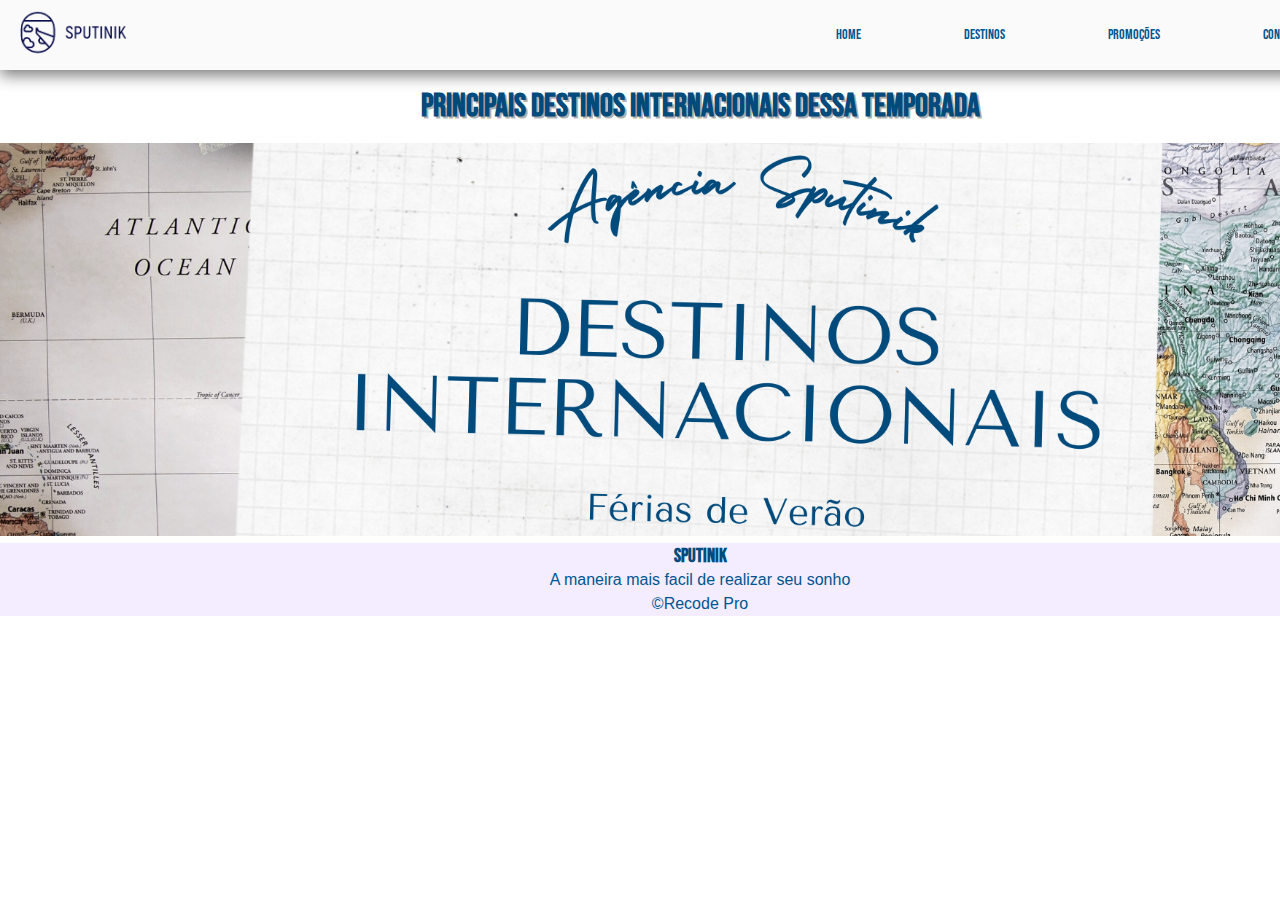
<file: AgenciaViagensFront/htmlcss/index.html>
<!DOCTYPE html>
<html lang="pt-br">

<head>
    <meta charset="UTF-8">
    <meta http-equiv="X-UA-Compatible" content="IE=edge">
    <meta name="viewport" content="width=device-width, initial-scale=1.0">
    <link rel="shortcut icon" href="imagens/icon.ico" type="image/x-icon">
    <link rel="stylesheet" href="estilo/style.css">
    <link rel="stylesheet" href="">
    <script async src="script.js"></script>
    <title>SputiniK Viagens</title>
</head>

<body>
    <header>

        <a href="index.html"><img src="imagens/logo.png" alt="logo"></a>
        <nav>
            <ul>
                <li><a>Home</a></li>
                <li><a href="destinos.html">Destinos</a></li>
                <li><a href="promocoes.html">Promoções</a></li>
                <li><a href="contato.html">Contato</a></li>
            </ul>
        </nav>
        </div>
    </header>
    <h1>
        Principais destinos internacionais dessa temporada
    </h1>
    <div>
        <section>
            <div class="container">
                <div id="slider">
                    <img class="selected" src="imagens/1.png" alt="Promo">
                    <img src="imagens/4.png" alt="França">
                    <img src="imagens/3.png" alt="Holanda">
                    <img src="imagens/5.png" alt="Inglaterra">
                </div>
            </div>
        </section>
    </div>
    <div>

    </div>

    <footer>
        <div class="footer-content">
            <h3> SputiniK</h3>
            <p>A maneira mais facil de realizar seu sonho</p>
            <p>&copy;Recode Pro</p>
        </div>
    </footer>


</body>

</html>
</file>
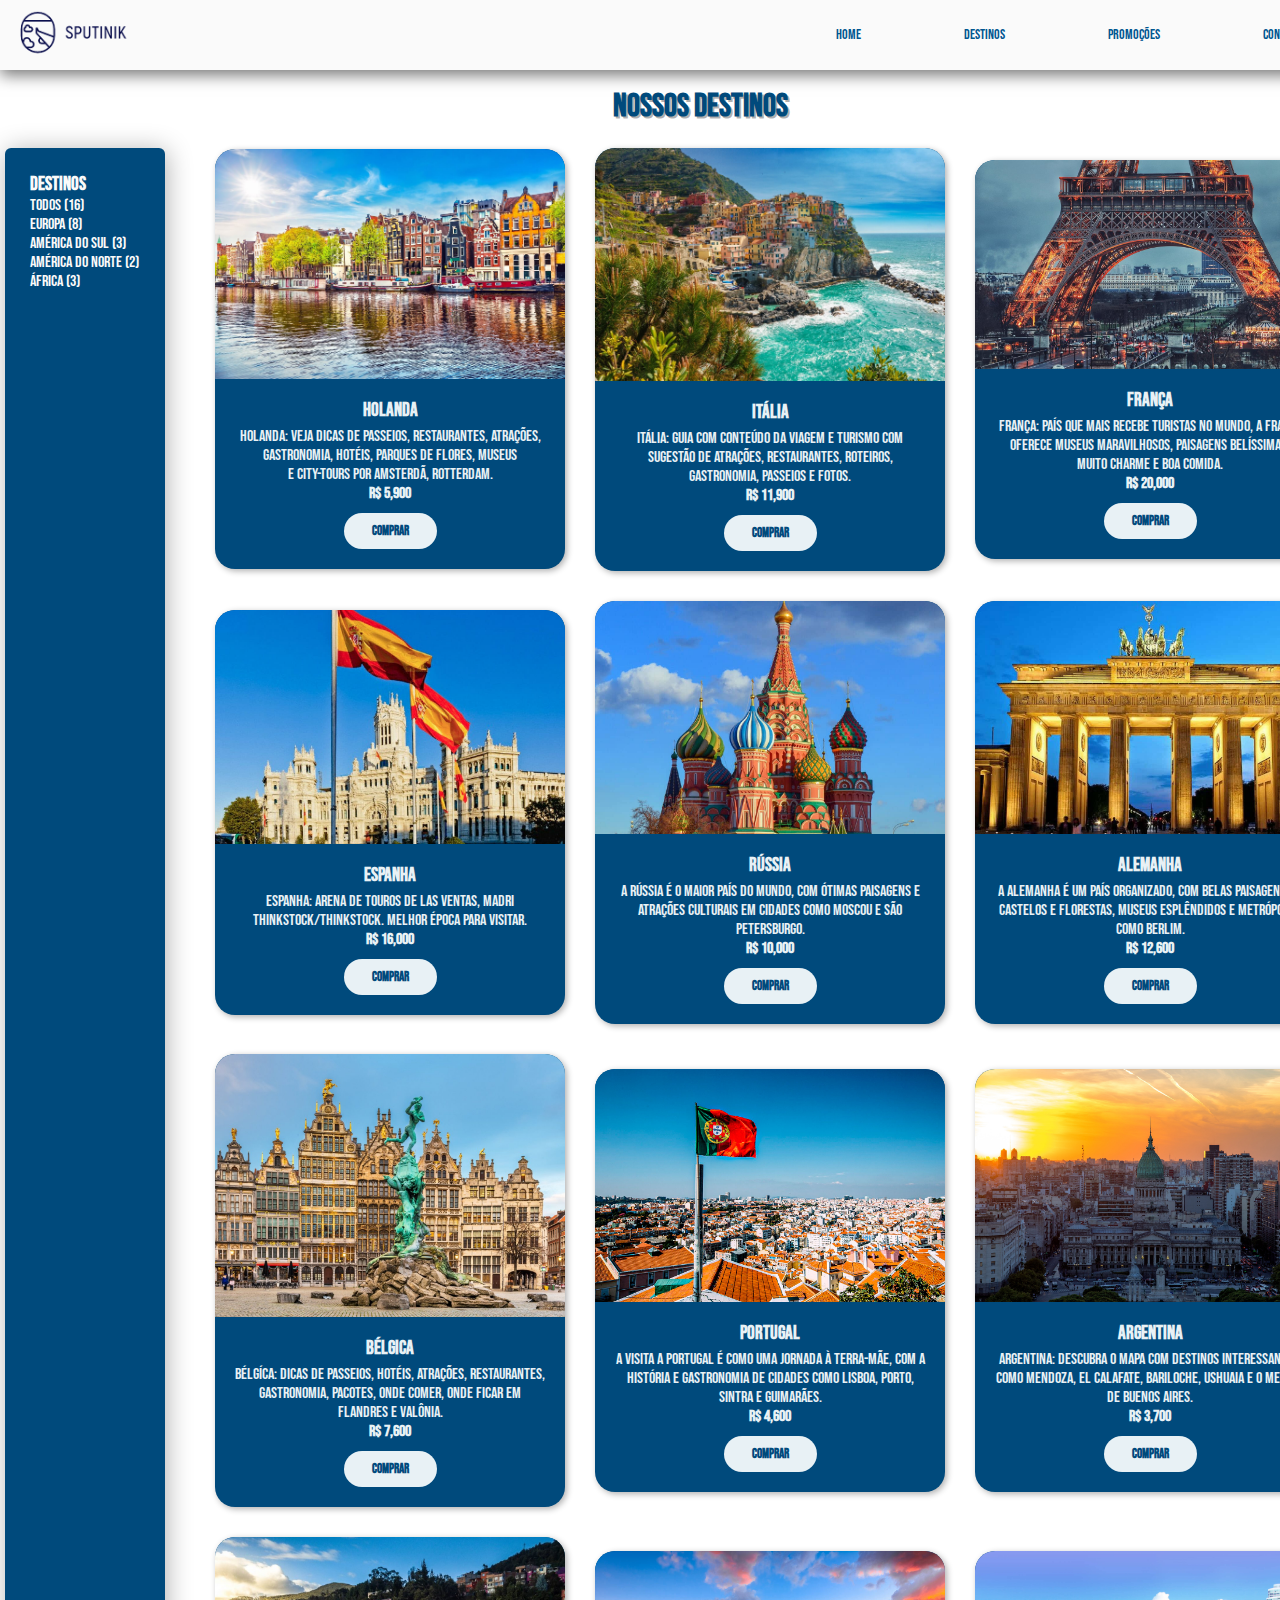
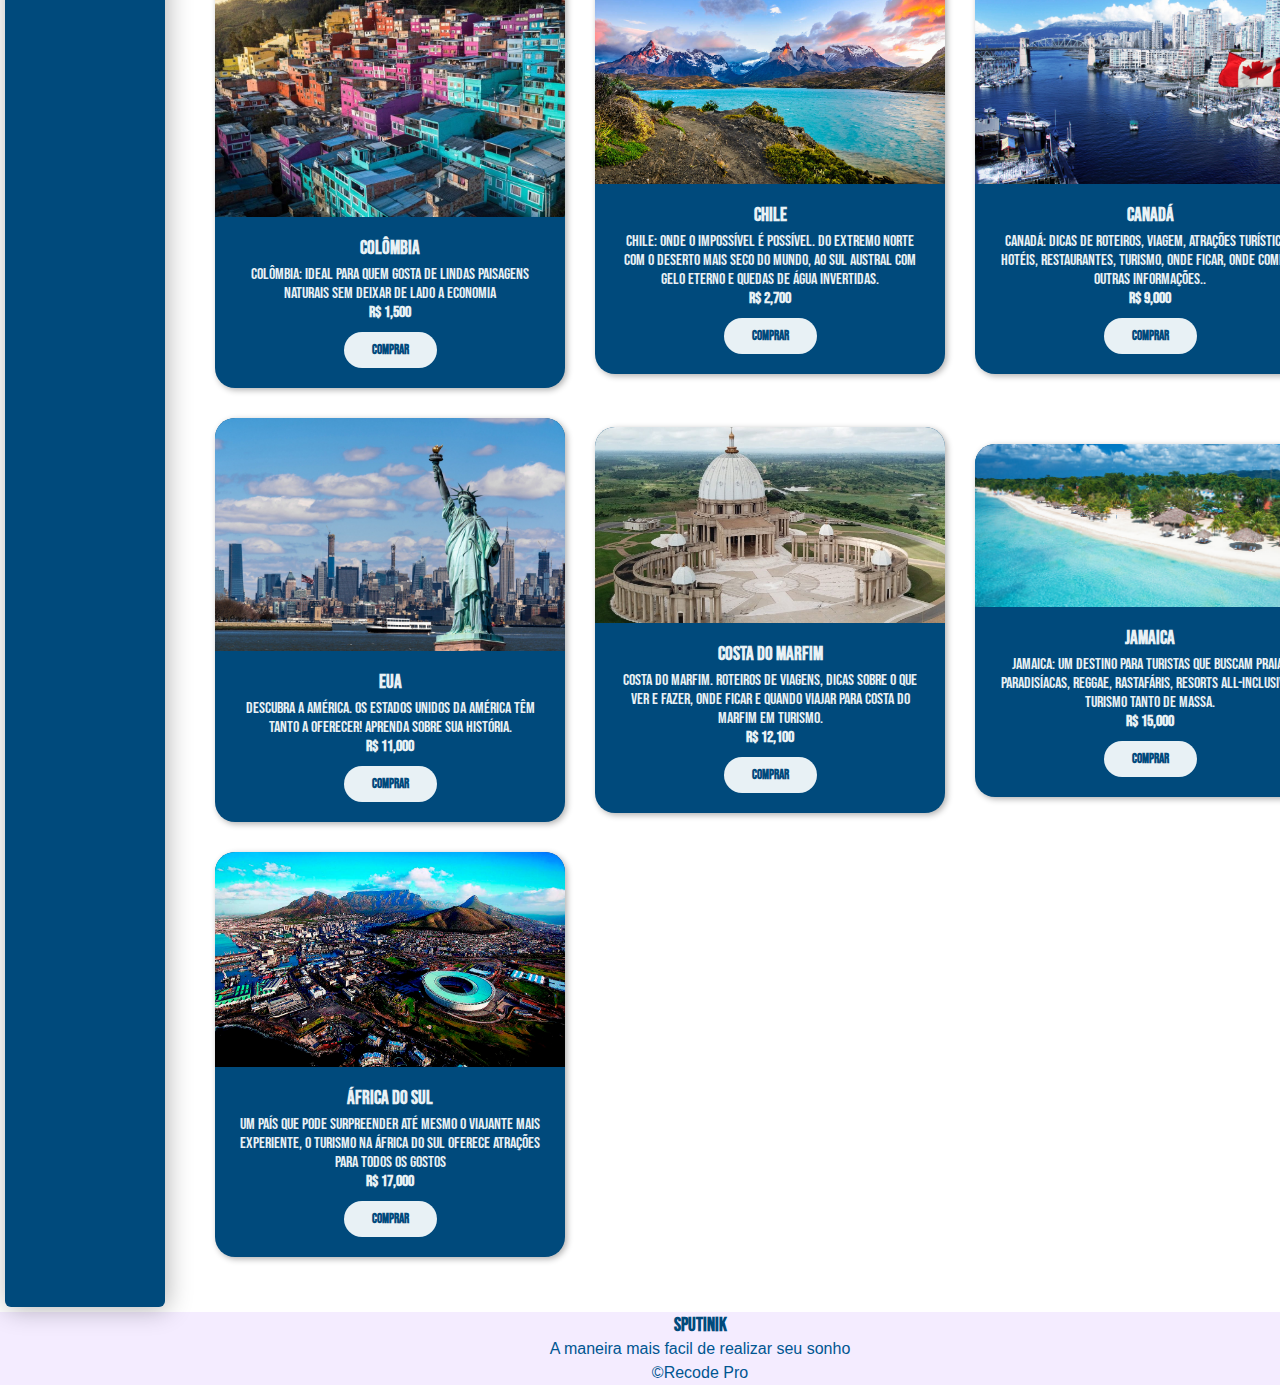
<file: AgenciaViagensFront/htmlcss/destinos.html>
<!DOCTYPE html>
<html lang="pt-br">

<head>
    <meta charset="UTF-8">
    <meta http-equiv="X-UA-Compatible" content="IE=edge">
    <meta name="viewport" content="width=device-width, initial-scale=1.0">
    <link rel="shortcut icon" href="imagens/icon.ico" type="image/x-icon">
    <link rel="stylesheet" href="estilo/style.css">
    <link rel="stylesheet" href="">
    <script async src="script.js"></script>
    <title>Destinos</title>
</head>

<body>
    <header>
        <div>
            <a href="index.html"><img src="imagens/logo.png" alt="logo"></a>
            <nav class="menu">
                <ul>
                    <li><a href="index.html">Home</a></li>
                    <li><a>Destinos</a></li>
                    <li><a href="promocoes.html">Promoções</a></li>
                    <li><a href="contato.html">Contato</a></li>
                </ul>
            </nav>
        </div>
    </header>
    <h1>
       Nossos Destinos
    </h1>
    <div>
        <div class="selecao">
            <div class="continentes">
                <section class="paises">
                    <h3>Destinos</h3>
                    <ul>
                        <li onclick="exibir_todos()">Todos (16)</li>
                        <li onclick="exibir_categoria('europa')">Europa (8)</li>
                        <li onclick="exibir_categoria('ams')">América do Sul (3)</li>
                        <li onclick="exibir_categoria('amn')">América do Norte (2) </li>
                        <li onclick="exibir_categoria('africa')">África (3) </li>
                    </ul>
                </section>
        </div>
        <div>
            <main class="grid">
                <article class="produto" id="europa">
                    <img src="imagens/hlnd.jpg" alt="Holanda">
                    <div class="text">
                        <h3>Holanda</h3>
                        <p>Holanda: veja dicas de passeios, restaurantes, atrações, gastronomia, hotéis, parques de flores, museus <br> e city-tours por Amsterdã, Rotterdam. <br> <strong>R$ 5,900</strong></p>
                        <button class="botao" onclick="alert('Item adicionado ao Carrinho')">Comprar</button>
                    </div>
                </article>
                <article class="produto" class="produto" id="europa">
                    <img src="imagens/it.jpg" alt="Itália">
                    <div class="text">
                        <h3>Itália</h3>
                        <p>Itália: guia com conteúdo da Viagem e Turismo com sugestão de atrações, restaurantes, roteiros, gastronomia, passeios e fotos.<br> <strong>R$ 11,900</strong></p>
                        <button class="botao" onclick="alert('Item adicionado ao Carrinho')">Comprar</button>
                    </div>
                </article>
                <article class="produto" class="produto" id="europa">
                    <img src="imagens/fr.jpg" alt="França">
                    <div class="text">
                        <h3>França</h3>
                        <p>França: País que mais recebe turistas no mundo, a França oferece museus maravilhosos, paisagens belíssimas, muito charme e boa comida.<br> <strong>R$ 20,000</strong></p>
                        <button class="botao" onclick="alert('Item adicionado ao Carrinho')">Comprar</button>
                    </div>
                </article>
                <article class="produto" id="europa">
                    <img src="imagens/madrid.jpg" alt="Madrid">
                    <div class="text">
                        <h3>Espanha</h3>
                        <p>Espanha: Arena de touros de Las Ventas, Madri Thinkstock/Thinkstock. Melhor época para visitar.<br> <strong>R$ 16,000</strong></p>
                        <button class="botao" onclick="alert('Item adicionado ao Carrinho')">Comprar</button>
                    </div>
                </article>
                <article class="produto" id="europa">
                    <img src="imagens/rss.jpg" alt="Rússia">
                    <div class="text">
                        <h3>Rússia</h3>
                        <p>A Rússia é o maior país do mundo, com ótimas paisagens e atrações culturais em cidades como Moscou e São Petersburgo.<br> <strong>R$ 10,000</strong></p>
                        <button class="botao" onclick="alert('Item adicionado ao Carrinho')">Comprar</button>
                    </div>
                </article>
                <article class="produto" class="produto" id="europa">
                    <img src="imagens/al.jpg" alt="Alemanha">
                    <div class="text">
                        <h3>Alemanha</h3>
                        <p>A Alemanha é um país organizado, com belas paisagens de castelos e florestas, museus esplêndidos e metrópoles como Berlim.<br> <strong>R$ 12,600</strong></p>
                        <button class="botao" onclick="alert('Item adicionado ao Carrinho')">Comprar</button>
                    </div>
                </article>
                <article class="produto" class="produto" id="europa">
                    <img src="imagens/belg.jpg" alt="Bélgica">
                    <div class="text">
                        <h3>Bélgica</h3>
                        <p>Bélgíca: dicas de passeios, hotéis, atrações, restaurantes, gastronomia, pacotes, onde comer, onde ficar em Flandres e Valônia.<br> <strong>R$ 7,600</strong></p>
                        <button class="botao" onclick="alert('Item adicionado ao Carrinho')">Comprar</button>
                    </div>
                </article>
                <article class="produto" id="europa">
                    <img src="imagens/portugal.jpg" alt="Holanda">
                    <div class="text">
                        <h3>Portugal</h3>
                        <p>A visita a Portugal é como uma jornada à terra-mãe, com a história e gastronomia de cidades como Lisboa, Porto, Sintra e Guimarães.<br> <strong>R$ 4,600</strong></p>
                        <button class="botao" onclick="alert('Item adicionado ao Carrinho')">Comprar</button>
                    </div>
                </article>
                <article class="produto" id="ams">
                    <img src="imagens/arg.jpg" alt="Argentina">
                    <div class="text">
                        <h3>Argentina</h3>
                        <p>Argentina: descubra o mapa com destinos interessantes, como Mendoza, El Calafate, Bariloche, Ushuaia e o melhor de Buenos Aires.<br> <strong>R$ 3,700</strong></p>
                        <button class="botao" onclick="alert('Item adicionado ao Carrinho')">Comprar</button>
                    </div>
                </article>
                <article class="produto" id="ams">
                    <img src="imagens/colo.jpg"alt="Colombia">
                    <div class="text">
                        <h3>Colômbia</h3>
                        <p>Colômbia: Ideal para quem gosta de lindas paisagens naturais sem deixar de lado a economia<br> <strong>R$ 1,500</strong></p>
                        <button class="botao" onclick="alert('Item adicionado ao Carrinho')">Comprar</button>
                    </div>
                </article>
                <article class="produto" id="ams">
                    <img src="imagens/chile.jpg"alt="chile">
                    <div class="text">
                        <h3>Chile</h3>
                        <p>Chile: Onde o impossível é possível. Do extremo norte com o deserto mais seco do mundo, ao sul austral com gelo eterno e quedas de água invertidas.<br> <strong>R$ 2,700</strong></p>
                        <button class="botao" onclick="alert('Item adicionado ao Carrinho')">Comprar</button>
                    </div>
                </article>
                <article class="produto" id="amn">
                    <img src="imagens/cc.jpg" alt="Canada">
                    <div class="text">
                        <h3>Canadá</h3>
                        <p> Canadá: dicas de roteiros, viagem, atrações turísticas, hotéis, restaurantes, turismo, onde ficar, onde comer e outras informações..<br> <strong>R$ 9,000</strong></p>
                        <button class="botao" onclick="alert('Item adicionado ao Carrinho')">Comprar</button>
                    </div>
                </article>
                <article class="produto" id="amn">
                    <img src="imagens/eua.jpeg" alt="Eua">
                    <div class="text">
                        <h3>Eua</h3>
                        <p> Descubra a América. Os Estados Unidos da América têm tanto a oferecer! Aprenda sobre sua história.<br> <strong>R$ 11,000</strong></p>
                        <button class="botao" onclick="alert('Item adicionado ao Carrinho')">Comprar</button>
                    </div>
                </article>
                <article class="produto" id="africa">
                    <img src="imagens/costam.jpg" alt="Costa do Marfim">
                    <div class="text">
                        <h3>Costa do Marfim</h3>
                        <p>  Costa do Marfim. Roteiros de viagens, dicas sobre o que ver e fazer, onde ficar e quando viajar para Costa do Marfim em turismo.<br> <strong>R$ 12,100</strong></p>
                        <button class="botao" onclick="alert('Item adicionado ao Carrinho')">Comprar</button>
                    </div>
                </article>
                <article class="produto" id="africa">
                    <img src="imagens/jamaica.jpg" alt="jamaica">
                    <div class="text">
                        <h3>Jamaica</h3>
                        <p>Jamaica: Um destino para turistas que buscam praias paradisíacas, reggae, rastafáris, resorts all-inclusive e turismo tanto de massa.<br> <strong>R$ 15,000</strong></p>
                        <button class="botao" onclick="alert('Item adicionado ao Carrinho')">Comprar</button>
                    </div>
                </article>
                <article class="produto" id="africa">
                    <img src="imagens/af.jpg" alt="Africa do Sula">
                    <div class="text">
                        <h3>África do Sul</h3>
                        <p>Um país que pode surpreender até mesmo o viajante mais experiente, o turismo na África do Sul oferece atrações para todos os gostos<br> <strong>R$ 17,000</strong></p>
                        <button class="botao" onclick="alert('Item adicionado ao Carrinho')">Comprar</button>
                    </div>
                </article>

            </main>
        </div>
    </div>

        <footer>
            <div class="footer-content">
                <h3> SputiniK</h3>
                <p>A maneira mais facil de realizar seu sonho</p>
                <p>&copy;Recode Pro</p>
            </div>
        </footer>


</body>

</html>
</file>
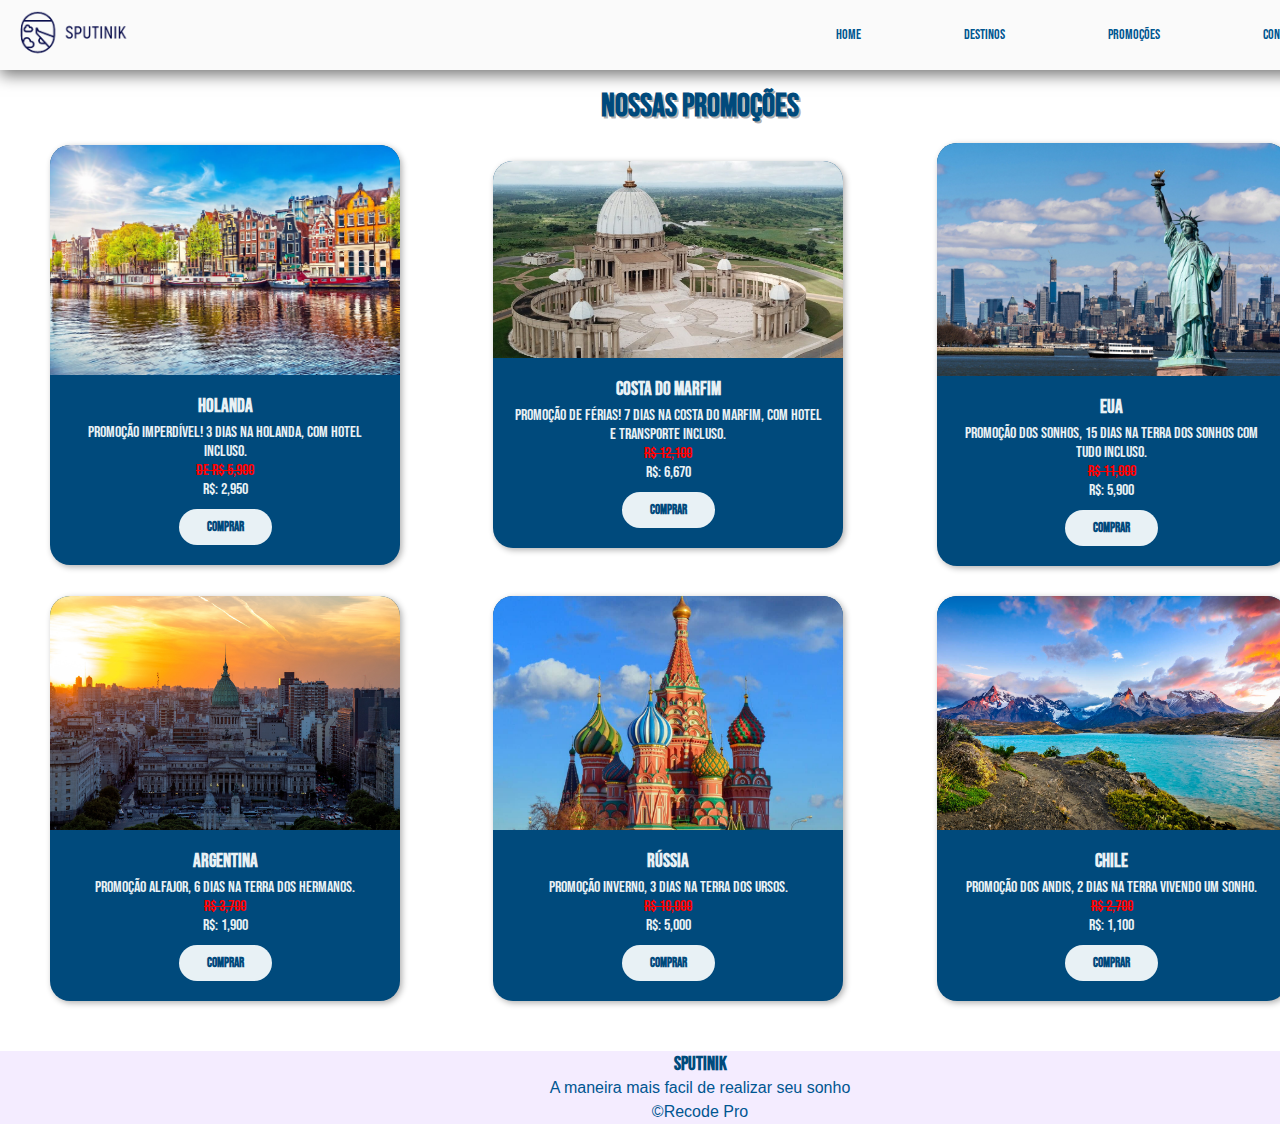
<file: AgenciaViagensFront/htmlcss/promocoes.html>
<!DOCTYPE html>
<html lang="pt-br">

<head>
    <meta charset="UTF-8">
    <meta http-equiv="X-UA-Compatible" content="IE=edge">
    <meta name="viewport" content="width=device-width, initial-scale=1.0">
    <link rel="shortcut icon" href="imagens/icon.ico" type="image/x-icon">
    <link rel="stylesheet" href="estilo/style.css">
    <link rel="stylesheet" href="">
    <script async src="script.js"></script>
    <title>Destinos</title>
</head>

<body>
    <header>
        <div>
            <a href="index.html"><img src="imagens/logo.png" alt="logo"></a>
            <nav>
                <ul>
                    <li><a href="index.html">Home</a></li>
                    <li><a href="destinos.html">Destinos</a></li>
                    <li><a>Promoções</a></li>
                    <li><a href="contato.html">Contato</a></li>
                </ul>
            </nav>
        </div>
    </header>
    <h1>
       Nossas promoções
    </h1>
    <div>
        <main class="grid">
            <article class="produto">
                <img src="imagens/hlnd.jpg" alt="Holanda">
                <div class="text">
                    <h3>Holanda</h3>
                    <p>Promoção imperdível! 3 dias na Holanda, com hotel incluso.</p>
                    <p class="promocao">De R$ 5,900</p>
                    <p> R$: 2,950</p>
                    <button class="botao" onclick="alert('Item adicionado ao Carrinho')">Comprar</button>
                </div>
            </article>
            <article class="produto">
                <img src="imagens/costam.jpg" alt="Costa do Marfim">
                <div class="text">
                    <h3>Costa do Marfim</h3>
                    <p>Promoção de férias! 7 dias na Costa do Marfim, com hotel e transporte incluso.</p>
                    <p class="promocao"> R$ 12,100</p>
                    <p> R$: 6,670</p>
                    <button class="botao" onclick="alert('Item adicionado ao Carrinho')">Comprar</button>
            </article>
            <article class="produto">
                <img src="imagens/eua.jpeg" alt="eua">
                <div class="text">
                    <h3>Eua</h3>
                    <p>Promoção dos sonhos, 15 dias na terra dos sonhos com tudo incluso.</p>
                    <p class="promocao"> R$ 11,000</p>
                    <p> R$: 5,900</p>
                    <button class="botao" onclick="alert('Item adicionado ao Carrinho')">Comprar</button>
                </div>
            </article>
            <article class="produto">
                <img src="imagens/arg.jpg" alt="Argentina">
                <div class="text">
                    <h3>Argentina</h3>
                    <p>Promoção alfajor, 6 dias na terra dos hermanos.</p>
                    <p class="promocao"> R$ 3,700</p>
                    <p> R$: 1,900</p>
                    <button class="botao" onclick="alert('Item adicionado ao Carrinho')">Comprar</button>
                </div>
            </article>
            <article class="produto">
                <img src="imagens/rss.jpg" alt="Rússia">
                <div class="text">
                    <h3>Rússia</h3>
                    <p>Promoção inverno, 3 dias na terra dos ursos.</p>
                    <p class="promocao"> R$ 10,000</p>
                    <p> R$: 5,000</p>
                    <button class="botao" onclick="alert('Item adicionado ao Carrinho')">Comprar</button>
                </div>
            </article>
            <article class="produto">
                <img src="imagens/chile.jpg" alt="chile">
                <div class="text">
                    <h3>Chile</h3>
                    <p>Promoção dos andis, 2 dias na terra vivendo um sonho.</p>
                    <p class="promocao"> R$ 2,700</p>
                    <p> R$: 1,100</p>
                    <button class="botao" onclick="alert('Item adicionado ao Carrinho')">Comprar</button>
                </div>
                </div>
            </article>
        </main>
    </div>
</div>

    <div class="container">
        <footer>
            <div class="footer-content">
                <h3> SputiniK</h3>
                <p>A maneira mais facil de realizar seu sonho</p>
                <p>&copy;Recode Pro</p>
            </div>
    </div>
<body>
    
</html>
</file>
<file: AgenciaViagensFront/htmlcss/estilo/style.css>
@import url('https://fonts.googleapis.com/css2?family=Athiti:wght@300;400;700&family=Bebas+Neue&family=Fruktur&family=Kaushan+Script&family=Work+Sans:ital,wght@0,100;0,200;0,300;0,400;0,500;0,600;0,700;0,800;0,900;1,100;1,200;1,300;1,400;1,500;1,600;1,700;1,800;1,900&display=swap');

:root {
    --cor0: #FAFAFA;
    --cor1: #E8F1F5;
    --cor2: #005691;
    --cor3: #004A7C;
    --fonte-padrao: Arial, Verdana, Helvetica, sans-serif;
    --fonte-destaque: 'Bebas Neue', cursive;
}

* {
    padding: 0;
    margin: 0;
    box-sizing: border-box;
    text-decoration: none;
    font-family: var(--fonte-destaque), var(--fonte-padrao);
}
body{
    margin: 0%;
    padding: 0;
    display: fixed;
    position: absolute;
}

 
header {
    height: 100%;
    box-shadow: 0px 5px 15px #757575;
    background-color: var(--cor0);
    display: flex;
    height: 70px;
    width: 1400px;
    
}

img {
    width: 150px;

}

nav {

    position: absolute;
    top: 25px;
    right: 100px;
}

nav ul li {
    display: inline;
    padding-left: 100px;
}

nav ul li a {
    font-size: 14px;
    color: var(--cor2);
    transition-duration: 0.1s;
}

ul li a:hover {
    color: var(--cor4);
}

h1 {
    text-align: center;
    padding: 12px;
    margin: 5px;
    font-family: var(--fonte-destaque);
    color: var(--cor3);
    text-shadow: 2px 2px 0px rgb(0, 0, 0, 0.315);
   
}

#container {
    margin: 0;
    padding: 2px;
    display: flex;
    flex-direction: center;
    justify-content: center;
    align-items: center;
}

#slider {
    width: 100%;
    height: 130vw;
    max-height: 400px;

    position: relative;
}

#slider img {
    opacity: 0;
    position: absolute;
    width: 100%;
    height: 100%;
    object-fit: cover;
    transition: opacity 800ms;
    padding-bottom: 7px;
}

#slider img.selected {
    opacity: 1;
}

.grid{
    margin: 50px;
    margin-top: 0px;
    display: grid;
    grid-template-columns: repeat(3,1fr);
    grid-gap: 30px;
    align-items: center;
}

.grid > article{
    border-radius: 20px;
    background-color: var(--cor3);
    box-shadow: 2px 2px 6px rgb(0, 0, 0, 0.315);
    text-align: center;
    width: 350px;
    transition: transform .3s;

}
.grid > article:hover{
    transform: translateX(5px);
    box-shadow: 2px 2px 26px 0px rgb(0, 0, 0, 0.3);
}

.grid > article img{
  width: 100%;
  border-top-left-radius: 20px;
  border-top-right-radius: 20px;
}
.text{
    padding: 0 20px 20px;
    font-family: var(--fonte-destaque);
    color: var(--cor1);
}

.text h3{
    text-transform: uppercase;
    margin-bottom: 5px;
    margin-top: 15px;
}
.botao{
    background-color: var(--cor1);
    border-radius: 20px;
    border: none;
    color: var(--cor3);
    padding: 10px;
    width: 30%;
    font-weight: 600;
    cursor: pointer;
    margin-top: 10px;
    transition: transform .3s;
    
}
.botao:hover{
    background-color: var(--cor0);
    color: var(--cor1);
}
.selecao{
   display: flex;
   margin: 0px;
   padding: 5px;
   
}

.continentes{
   
    margin: 0px;
    padding: 25px;
    color: var(--cor0);
    border-radius: 6px;
    background-color: var(--cor3);
    box-shadow: 2px 2px 26px 0px rgb(0, 0, 0, 0.3);
    
}


.paises ul{
    list-style: none;
    width: 110px;
    transition: transform .3s;
    cursor: pointer;
}

.paises li:hover{
    color: var(--cor2);
    
}


.promocao{
    text-decoration: line-through red;
    color: red;
}
.formulario{
    margin-top: 100px;
}
.titulo{
    margin-top: 15px;
}
form {
    float: left;
    font-size: 14px;
    font-weight: 600;
    width: 40%;
    padding: 6px 0px 0px 112px;
}

form input {
    border-bottom: 2px;
    margin: 12px;
    padding: 8px;
    width: 100%;
    border-radius: 10px;
    border-color: #e2e2e2e2;
}

form label{
    padding-left: 11px;
    color: var(--cor3);
}

form button {
    border: var(--cor0);
    background: var(--cor3);
    color: var(--cor1);
    width: 100%;
    margin: 16px;
    padding: 8px;
    border-radius: 10px;
    font-size: 18px;
}

.formulario-img {
    margin-left: 220px;
    width: 30%;
    border-radius: 30px;
    margin-bottom: 60px;
}

footer{
    margin: 0;
    background-color: #F4ECFF;
    width: 100%;
    font-family: var(--fonte-destaque);
    align-items: center;
  
}
.footer-content h3{
    color: var(--cor3);
    margin: 0;
    padding-top: 2px;
}
.footer-content p{
    margin: 0;
    padding: 3px;
    color: var(--cor2);
    font-family: var(--fonte-padrao);
    box-shadow: none;
}
.footer-content{
  
    display: flex;
    align-items: center;
    justify-content: center;
    flex-direction: column;
}
</file>
